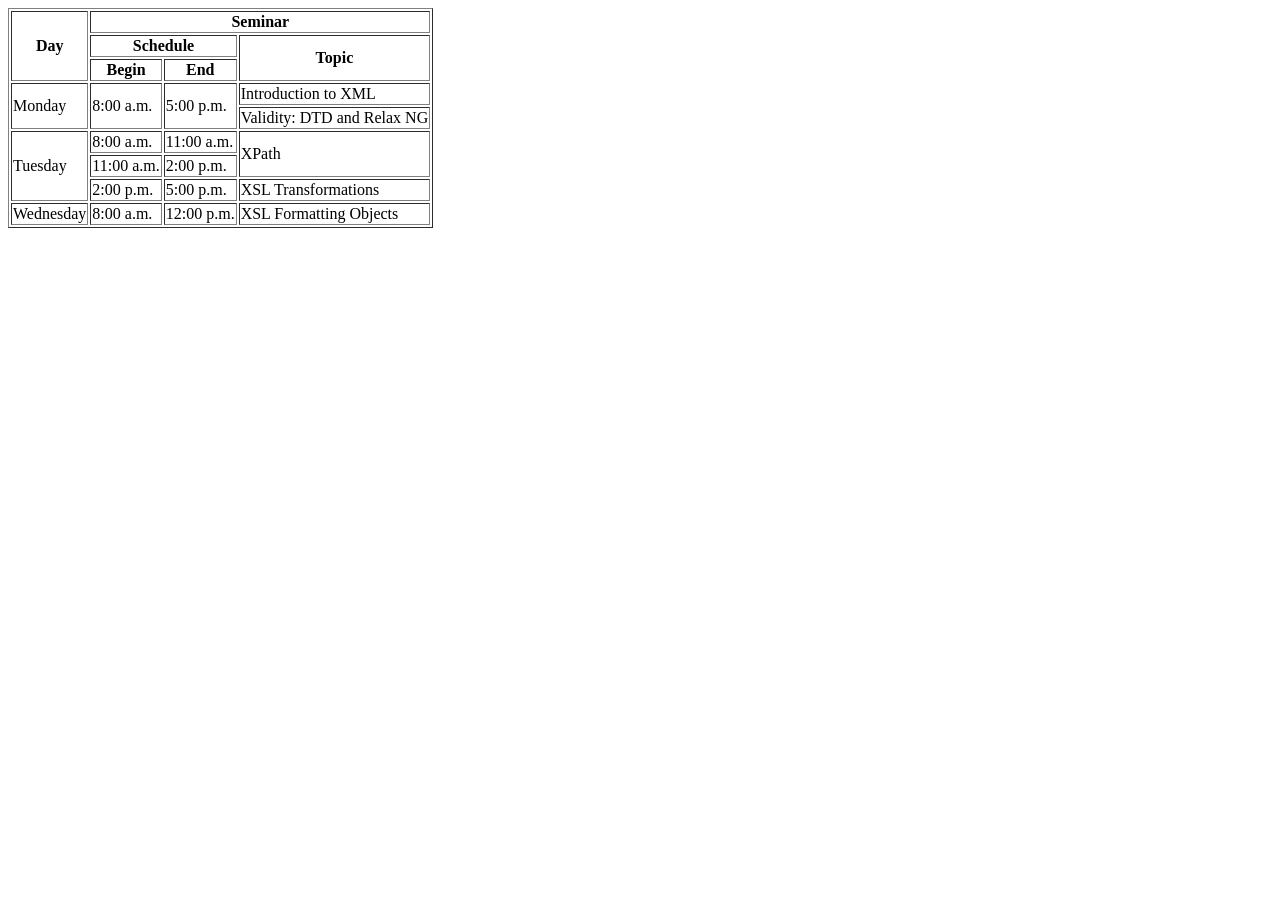
<file: index.html>
<!DOCTYPE html>
<html>
    <head>
        <title>Table</title>
    </head>
    <body>
        <table border="1">
        <tr>
            <th rowspan="3">Day</th>
            <th colspan="3">Seminar</th>
        </tr>
        <tr  >
            <th colspan="2">Schedule</th>
            <th rowspan="2">Topic</th>
        </tr>  
        <tr>
            <th>Begin</th>
            <th>End</th>
        </tr>
        <tr>
            <td rowspan="2">Monday</td>
            <td rowspan="2">8:00 a.m.</td>
            <td rowspan="2">5:00 p.m.</td>
            <td>Introduction to XML</td>
        </tr>
        <tr>
            <td>Validity: DTD and Relax NG</td>
        </tr>
        <tr>
            <td rowspan="3">Tuesday</td>
            <td>8:00 a.m.</td>
            <td>11:00 a.m.</td>
            <td rowspan="2">XPath</td>
        </tr>
        <tr>
            <td>11:00 a.m.</td>
            <td>2:00 p.m.</td>
        </tr>
        <tr>
            <td>2:00 p.m.</td>
            <td>5:00 p.m.</td>
            <td>XSL Transformations</td>
        </tr>
        <tr>
            <td>Wednesday</td>
            <td>8:00 a.m.</td>
            <td>12:00 p.m.</td>
            <td>XSL Formatting Objects</td>
        </tr>
        </table>
    </body>
</html>
</file>
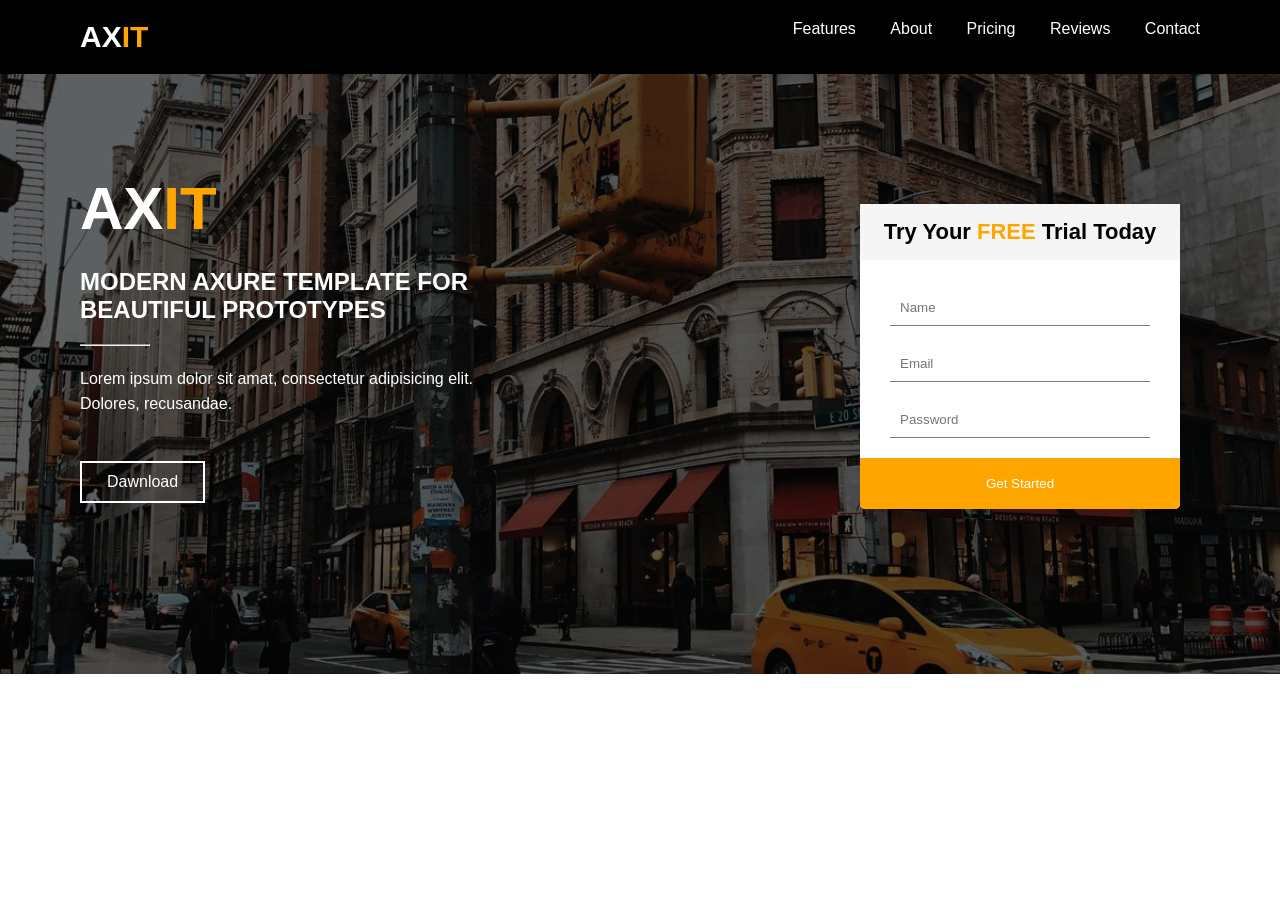
<file: AXIT/index.html>
<!DOCTYPE html>
<html lang="en">
    <head>
        <meta charset="UTF-8">
        <meta name="viewport" content="width=device-width, initial-scale=1.0">
<title>AXIT</title>
<link rel="stylesheet" href="style.css">
    </head>
    <body>
        <header>
            <nav class="navbar">
                <div class="logo">
                    AX<span>IT</span>
                </div>
                <ul class="nav-links">
                    <li><a href="#">Features</a></li>
                    <li><a href="#">About</a></li>
                    <li><a href="#">Pricing</a></li>
                    <li><a href="#">Reviews</a></li>
                    <li><a href="#">Contact</a></li>
                </ul>
            </nav>
        </header>
        <section class="hero">
        <div class="hero-content">
            <h1 class="hero-logo">AX<span>IT</span></h1>
            <h2>MODERN AXURE TEMPLATE FOR BEAUTIFUL PROTOTYPES</h2>
            <hr>
            <p>
                Lorem ipsum dolor sit amat, consectetur adipisicing elit.
                Dolores, recusandae.
            </p>
            <a href="#" class="btn">Dawnload</a>
        </div>    
        <div class="form-box">
            <h3>Try Your <span>FREE</span> Trial Today</h3>
            <form>
                <input type="text" placeholder="Name">
                <input type="email" placeholder="Email">
                <input type="password" placeholder="Password">
                </form>
                <button>Get Started</button>
        </div>
        </section>
    </body>
</html>
</file>
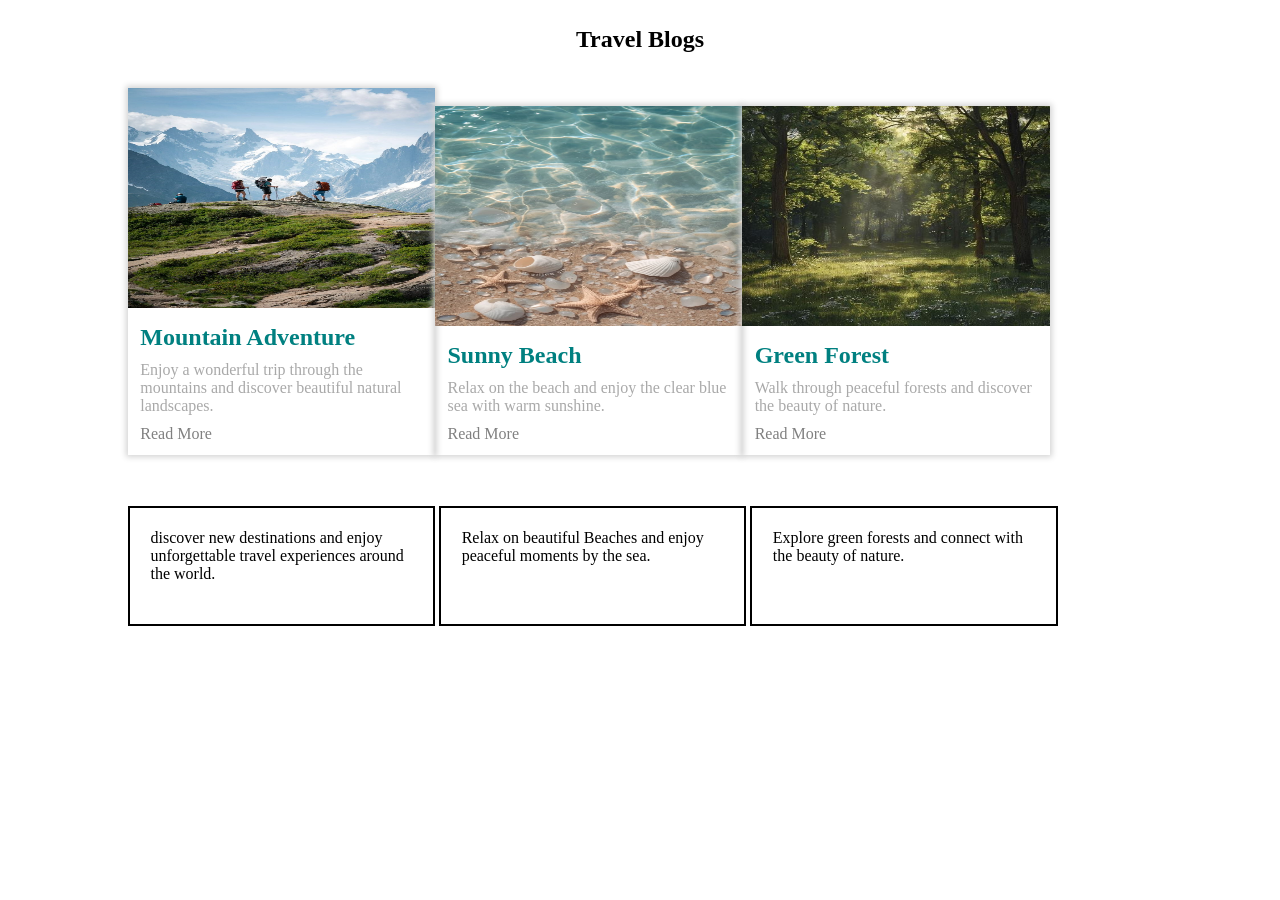
<file: css.card/index.html>
<!DOCTYPE html>
<html lang="en">
    <head>
        <meta charset="UTF-8">
        <meta name="viewport" content="width=device-width,initial-scale=1.0">
        <title>Travel Blogs</title>
        <link rel="stylesheet" href="style.css">
    </head>
    <body>
<main>
    <section class="padding-top-bottom">
        <div class="container">
<h1 class="text-center">Travel Blogs</h1>
<div class="card">
    <img class="w-100" src="travel.jpg" alt="Travel">
<div class="card-body">
    <h2>Mountain Adventure</h2>
    <p class="text-gray">Enjoy a wonderful trip through the mountains and discover beautiful natural landscapes.</p>
    <a href="">Read More</a>
</div>
        </div><div class="card">
    <img class="w-100" src="beach.jpg" alt="beach">
<div class="card-body">
    <h2>Sunny Beach</h2>
    <p class="text-gray">Relax on the beach and enjoy the clear blue sea with warm sunshine.</p>
    <a href="">Read More</a>
</div>
        </div><div class="card">
    <img class="w-100" src="forest.jpg" alt="forest">
<div class="card-body">
    <h2>Green Forest</h2>
    <p class="text-gray">Walk through peaceful forests and discover the beauty of nature.</p>
    <a href="">Read More</a>
</div>
        </div>
    </section>
    <section class="bg-ligt padding-top-bottom">
<div class="container">
    <div class="card-sm">
        <p>
            discover new destinations and enjoy unforgettable travel experiences around the world.
        </p>
    </div>
    <div class="card-sm">
        <p>
            Relax on beautiful Beaches and enjoy peaceful moments by the sea.
        </p>
    </div>
    <div class="card-sm">
        <p>
            Explore green forests and connect with the beauty of nature.
        </p>
    </div>
</div>
    </section>
</main>
    </body>
</html>
</file>
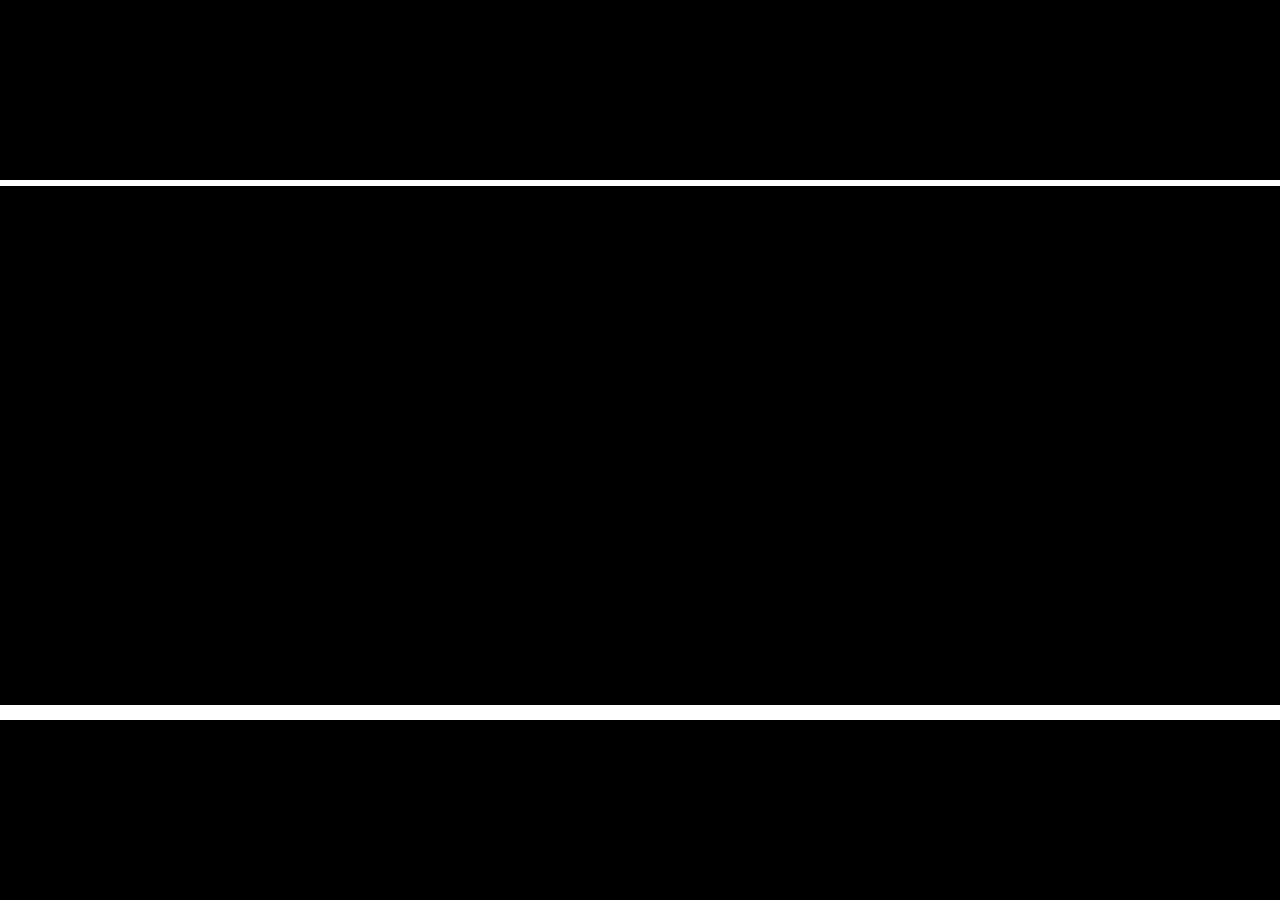
<file: task 8/index.html>
<!DOCTYPE html>
<html lang="en">
<head>
    <meta charset="UTF-8">
    <meta name="viewport" content="width=device-width, initial-scale=1.0">
    <title>Road Animation</title>
    <link rel="stylesheet" href="css/style.css">
</head>
<body>

<div class="road">
    <div class="line top"></div>
    <div class="line bottom"></div>

    <img src="red-sports-car-png-1.png" class="car">
</div>

</body>
</html>
</file>
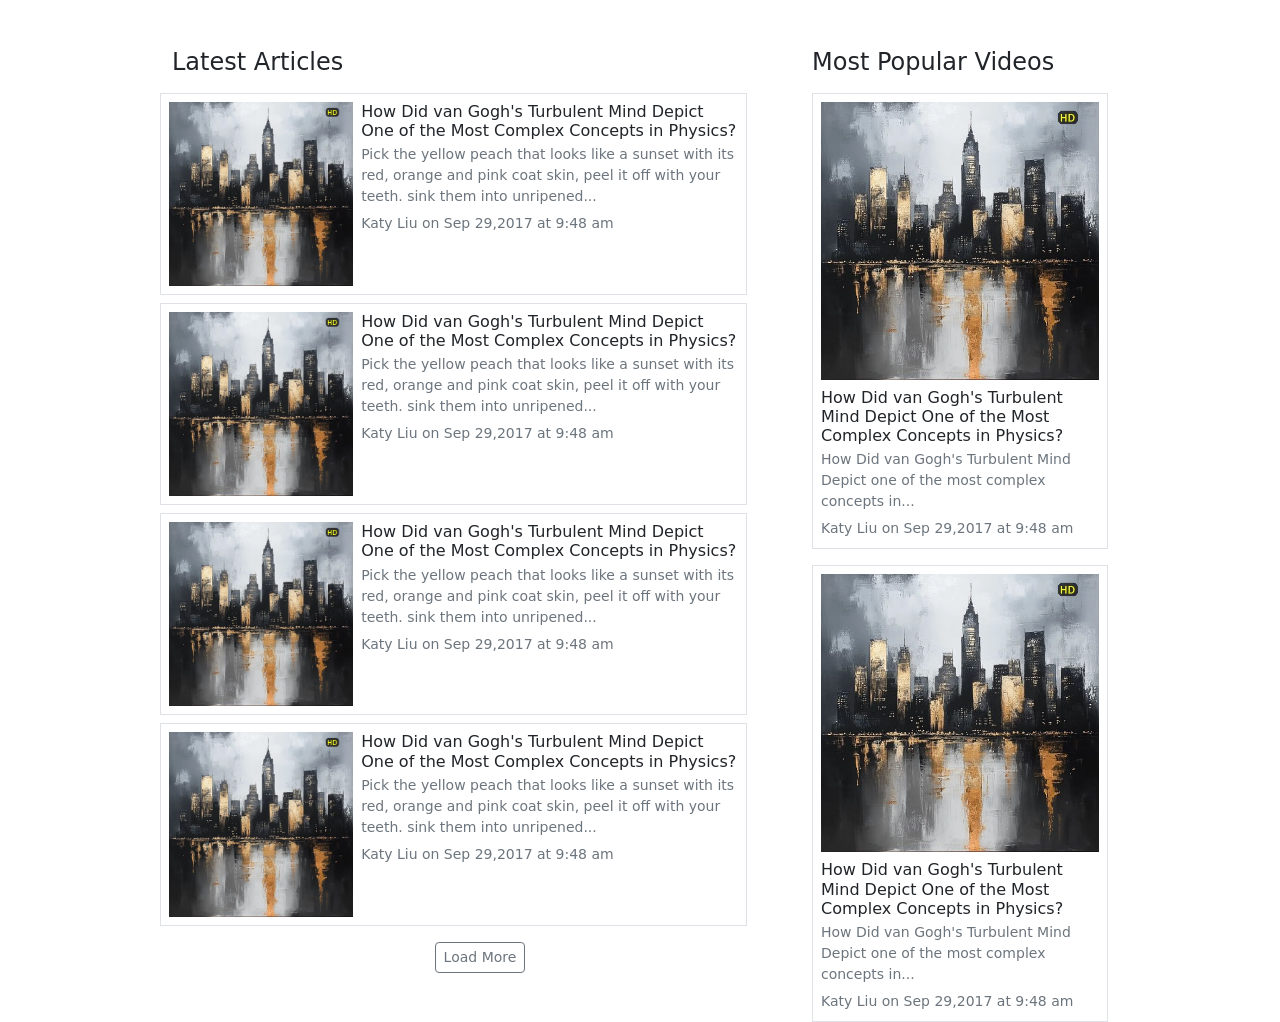
<file: task 9/index.html>
<!DOCTYPE html>
<html lang="en">
<head>
    <meta charset="UTF-8">
    <meta name="viewport" content="width=device-width, initial-scale=1.0">
    <title>Magazine</title>
    <link href="https://cdn.jsdelivr.net/npm/bootstrap@5.3.8/dist/css/bootstrap.min.css" rel="stylesheet">
</head>

<body>
<div class="container w-75 mt-5">

    <div class="row">
        <div class="col-lg-8">

            <h4 class="mb-3">Latest Articles</h4>
            <div class="row mb-2">
                <div class="col-11 border p-2">
                    <div class="row gx-2 align-items-start">

                        <div class="col-4">
                            <img src="image3.jpg.jpg" class="img-fluid" alt="">
                        </div>

                        <div class="col-8">
                            <h6 class="mb-1">How Did van Gogh's Turbulent Mind Depict One of the Most Complex Concepts in Physics?</h6>

                            <p class="small text-secondary mb-1">
                                Pick the yellow peach that looks like a sunset with its red, orange and pink coat skin, peel it off with your teeth. sink them into unripened...
                            </p>

                            <small class="text-secondary">
                                Katy Liu on Sep 29,2017 at 9:48 am
                            </small>
                        </div>

                    </div>
                </div>
            </div>
            <div class="row mb-2">
                <div class="col-11 border p-2">
                    <div class="row gx-2 align-items-start">

                        <div class="col-4">
                            <img src="image3.jpg.jpg" class="img-fluid" alt="">
                        </div>

                        <div class="col-8">
                            <h6 class="mb-1">How Did van Gogh's Turbulent Mind Depict One of the Most Complex Concepts in Physics?</h6>

                            <p class="small text-secondary mb-1">
                                Pick the yellow peach that looks like a sunset with its red, orange and pink coat skin, peel it off with your teeth. sink them into unripened...
                            </p>

                            <small class="text-secondary">
                                Katy Liu on Sep 29,2017 at 9:48 am
                            </small>
                        </div>

                    </div>
                </div>
            </div>
            <div class="row mb-2">
                <div class="col-11 border p-2">
                    <div class="row gx-2 align-items-start">

                        <div class="col-4">
                            <img src="image3.jpg.jpg" class="img-fluid" alt="">
                        </div>

                        <div class="col-8">
                            <h6 class="mb-1">How Did van Gogh's Turbulent Mind Depict One of the Most Complex Concepts in Physics?</h6>

                            <p class="small text-secondary mb-1">
                                Pick the yellow peach that looks like a sunset with its red, orange and pink coat skin, peel it off with your teeth. sink them into unripened...
                            </p>

                            <small class="text-secondary">
                                Katy Liu on Sep 29,2017 at 9:48 am
                            </small>
                        </div>
                    </div>
                </div>
            </div>

            <div class="row mb-3">
                <div class="col-11 border p-2">
                    <div class="row gx-2 align-items-start">

                        <div class="col-4">
                            <img src="image3.jpg.jpg" class="img-fluid" alt="">
                        </div>

                        <div class="col-8">
                            <h6 class="mb-1">How Did van Gogh's Turbulent Mind Depict One of the Most Complex Concepts in Physics?</h6>

                            <p class="small text-secondary mb-1">
                                Pick the yellow peach that looks like a sunset with its red, orange and pink coat skin, peel it off with your teeth. sink them into unripened...
                            </p>

                            <small class="text-secondary">
                                Katy Liu on Sep 29,2017 at 9:48 am
                            </small>
                        </div>

                    </div>
                </div>
            </div>

            <div class="text-center">
                <button class="btn btn-outline-secondary btn-sm">
                    Load More
                </button>
            </div>
        </div>

        <div class="col-lg-4">

            <h4 class="mb-3">Most Popular Videos</h4>

            <div class="border p-2 mb-3">
                <img src="image3.jpg.jpg" class="img-fluid mb-2" alt="">

                <h6 class="mb-1">
                    How Did van Gogh's Turbulent Mind Depict One of the Most Complex Concepts in Physics?
                </h6>

                <p class="small text-secondary mb-1">
                    How Did van Gogh's Turbulent Mind Depict one of the most complex concepts in...
                </p>

                <small class="text-secondary">
                    Katy Liu on Sep 29,2017 at 9:48 am
                </small>
            </div>

            <div class="border p-2">
                <img src="image3.jpg.jpg" class="img-fluid mb-2" alt="">

                <h6 class="mb-1">
                    How Did van Gogh's Turbulent Mind Depict One of the Most Complex Concepts in Physics?
                </h6>

                <p class="small text-secondary mb-1">
                    How Did van Gogh's Turbulent Mind Depict one of the most complex concepts in...
                </p>

                <small class="text-secondary">
                    Katy Liu on Sep 29,2017 at 9:48 am
                </small>
            </div>
        </div>
    </div>
</div>
<script src="https://cdn.jsdelivr.net/npm/bootstrap@5.3.8/dist/js/bootstrap.bundle.min.js"></script>

</body>
</html>
</file>
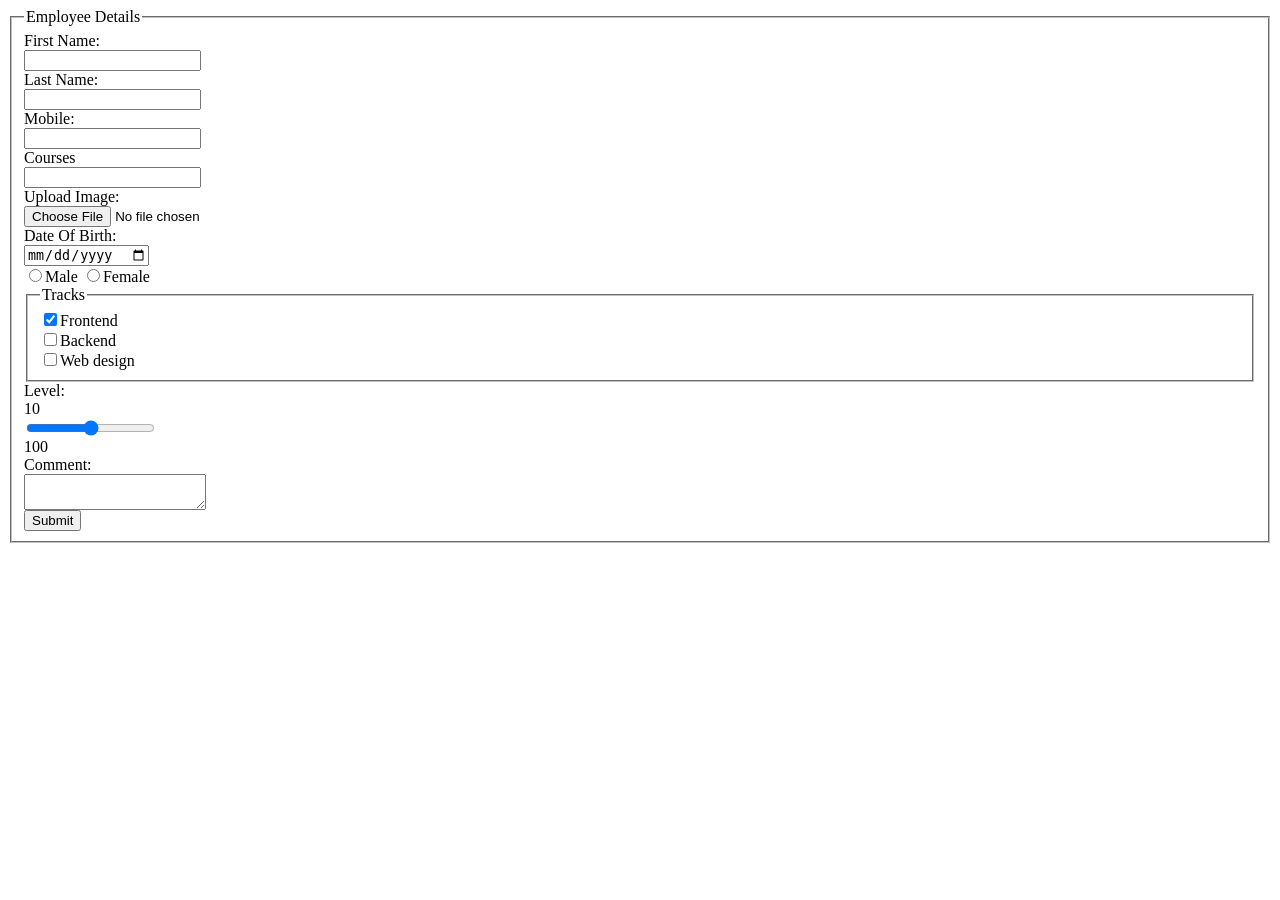
<file: task2/index.html>
<!DOCTYPE html>
<html>
    <head>
        <title>Employee Details</title>
        <style>
            label{
                display: block;
            }
            input[type="text"],
           input[type="file"],
           input[type="date"],
           input[type="range"],
textarea{
    display: block;
}
        </style>
    </head>
    <body>
        <form autocomplete="off">
            <fieldset>
                <legend>Employee Details</legend>
                <label>First Name:</label>
                <input type="text" name="fname" required pattern="[A-Za-z]+">
                <label>Last Name:</label>
                <input type="text" name="lname" minlength="5">
                <label>Mobile:</label>
                <input type="text" name="Mobile" pattern="(010|011|012|015)[0-9]{8}" required>
                <label>Courses</label>
                <input type="text" name="courses" list="courseList">
                <datalist id="courseList">
                    <option value="Java Script"></option>
                        <option value="CSS"></option>
                        <option value="HTML"></option>
                        <option value="Python"></option>
                </datalist>
                <label>Upload Image:</label>
                <input type="file" name="image" accept=".png">
                <label>Date Of Birth:</label>
                <input type="date" name="birthdate" required>
                <div>
                <input type="radio" name="gender" value="Male" required>Male
                <input type="radio" name="gender" value="Female">Female
                </div>
                <fieldset>
                    <legend>Tracks</legend>
                <label class="track-label"><input type="checkbox" name="tracks" value="Frontend" checked>Frontend</label>
                <label class="track-label"><input type="checkbox" name="tracks" value="Backend">Backend</label>
                <label class="track-label"><input type="checkbox" name="tracks" value="Web design">Web design</label>
                </fieldset>
                <label>Level:</label>
                10<input type="range" name="level" min="10" max="100" id="LevelRange">100
                <label>Comment:</label>
                <textarea name="comment" required></textarea>
                <input type="submit" value="Submit">
            </fieldset>
        </form>
    </body>
</html>
</file>
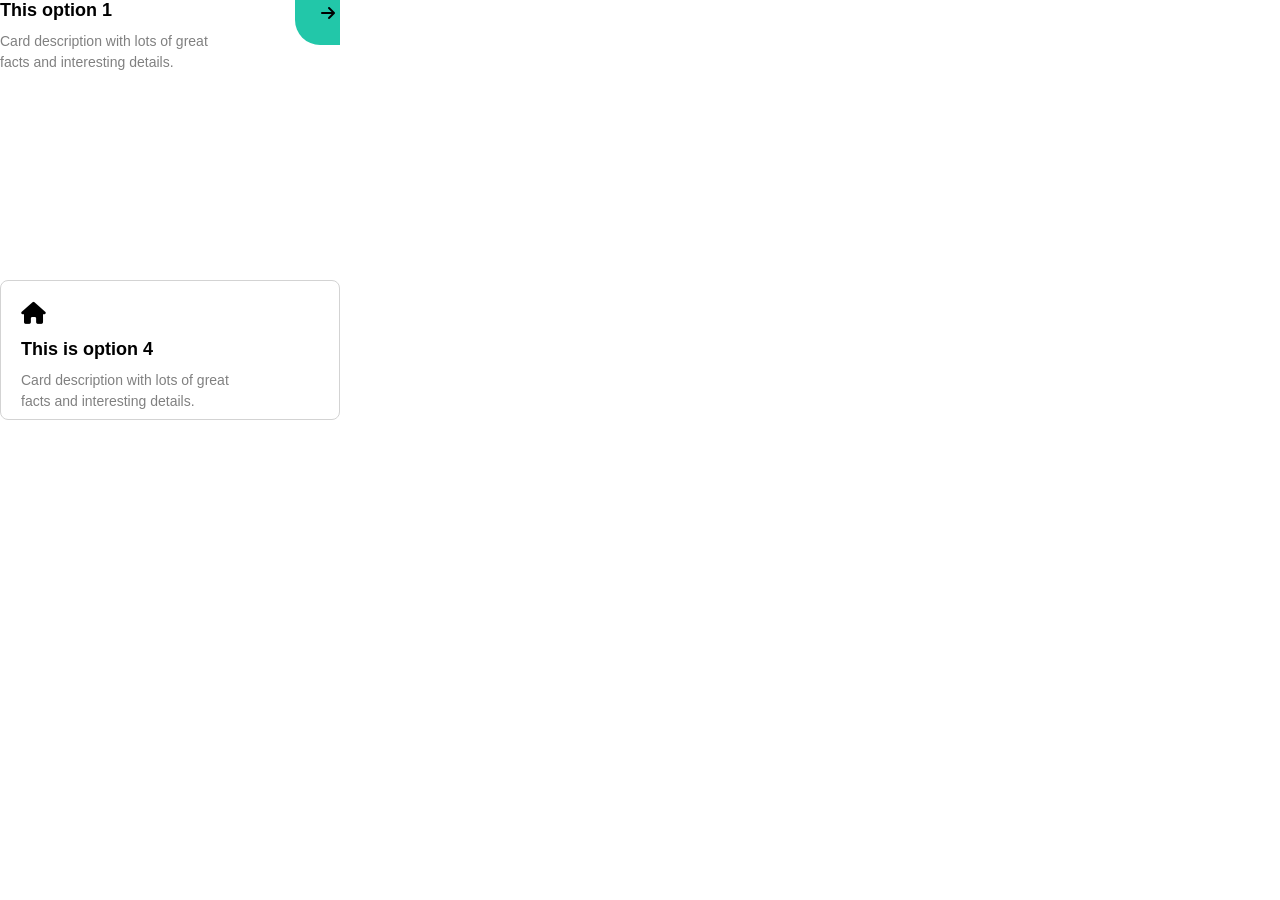
<file: card hover effect/task1/index.html>
<!DOCTYPE html>
<html lang="en">
    <head>
<meta charset="UTF-8">
<meta name="viewport" content="width=device-width, initial-scale=1.0">
<title>Cards Hover</title>
<link rel="stylesheet" href="css/style.css">
<link rel="stylesheet" href="https://cdnjs.cloudflare.com/ajax/libs/font-awesome/6.7.2/css/all.min.css">
    </head>
    <body>
        <section class="Cards">
            <div class="card card1">
                <h3>This option 1</h3>
                <p>
                    Card description with lots of great facts and interesting details.
                </p>
                <div class="arrow">
<i class="fa-solid fa-arrow-right"></i>
                </div>
            </div>
            <div class="card card4">
                <div class="icon">
                    <i class="fa-solid fa-house"></i>
                </div>
                <h3>This is option 4</h3>
                <p>
                  Card description with lots of great facts and interesting details.  
                </p>
                <div class="arrow">
                    <i class="fa-solid fa-arrow-right"></i>
                </div>
            </div>
        </section>
    </body>
</html>
</file>
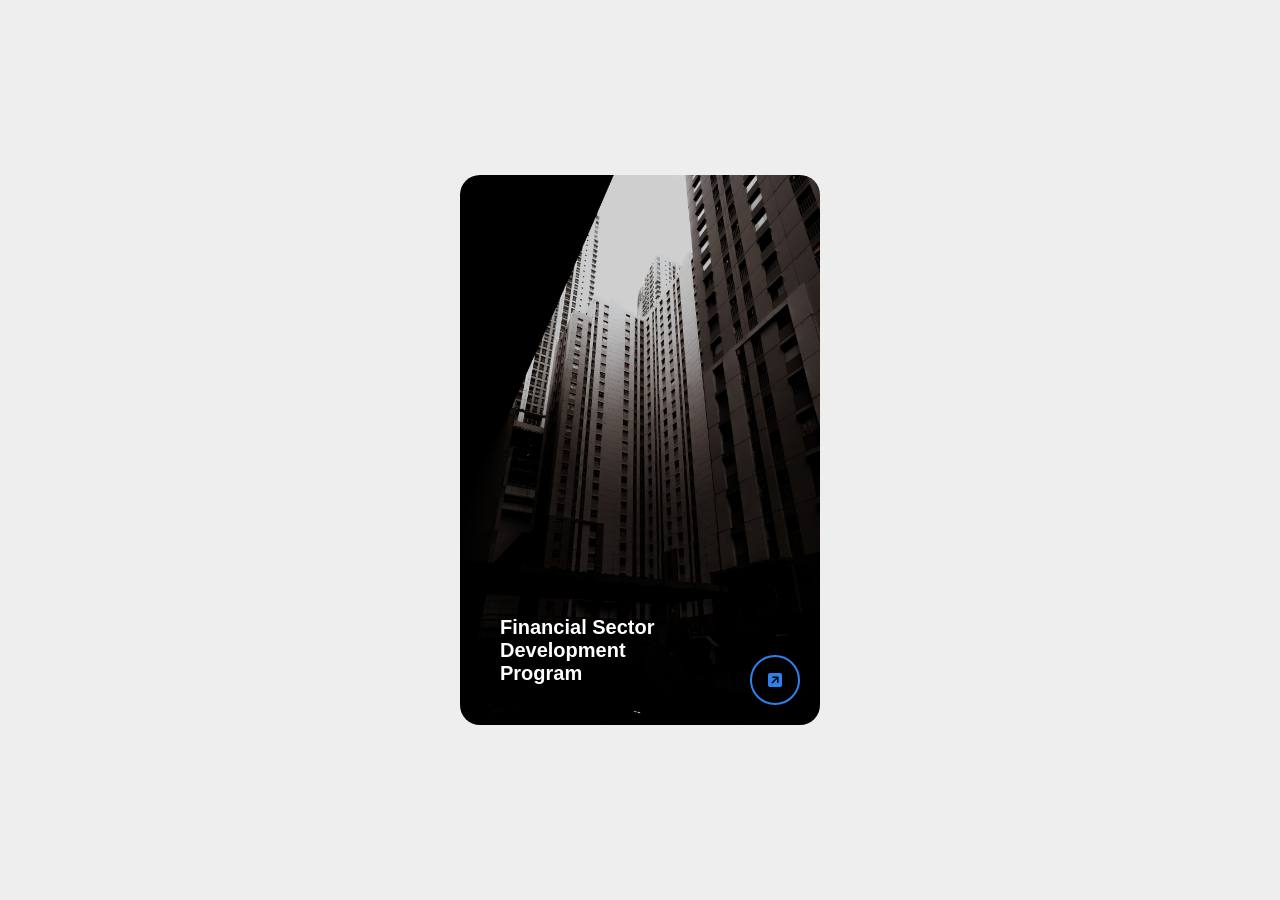
<file: task 8/card animation/index.html>
<!DOCTYPE html>
<html lang="en">
<head>
    <meta charset="UTF-8">
    <meta name="viewport" content="width=device-width, initial-scale=1.0">
    <title>Flip Card</title>
    <link rel="stylesheet" href="css/style.css">
    <link rel="stylesheet" href="https://cdnjs.cloudflare.com/ajax/libs/font-awesome/6.7.2/css/all.min.css">
</head>
<body>

<div class="card">

    <div class="card-inner">
        <div class="card-front">
            <img src="image1.jpg.jpg" alt="">
            <div class="overlay"></div>
            <div class="front-content">
            <h2>Financial Sector Development Program</h2>
            <div class="circle">
                <i class="fa-solid fa-square-arrow-up-right"></i>
            </div>
        </div>
        </div>
        <div class="card-back">
            <img class="logo" src="🦆 icon _map_.png" alt="">
            <h2>Financial Sector Development Program</h2>
            <p>
                The Program aims to develop a diversified and effective financial
                sector to support the development of the Saudi Arabian economy.
            </p>
            <div class="bottom">
                <a href="#">Read More</a>
                <div class="circle">
                    <i class="fa-solid fa-arrow-right"></i>
                </div>
            </div>
        </div>
        </div>
</div>
</body>
</html>
</file>
<file: AXIT/style.css>
*{
    margin: 0;
    padding: 0;
    box-sizing: border-box;
}
body{
    font-family: Arial, Helvetica, sans-serif;
}
.navbar{
    background-color: black;
    padding: 20px 80px;
    overflow: hidden;
}
.logo{
    float: left;
    color: white;
    font-size: 30px;
    font-weight: bold;
}
.logo span{
    color: orange;
}
.nav-links{
    float: right;
    list-style: none;
}
.nav-links li{
    display: inline-block;
    margin-left: 30px;
}
.nav-links li a{
    color: white;
    text-decoration: none;
}
.hero{
    background-image:linear-gradient(rgba(0,0,0,0.6),rgba(0,0,0,0.6)), url("image.jpg");
    background-size: cover;
    background-position: center;
    height: 600px;
    overflow: hidden;
}
.hero-content{
    color: white;
    padding: 100px 80px;
    float: left;
    width: 45%;
}
.hero-logo{
    font-size: 60px;
}
.hero-logo span{
    color: orange;
}
.hero-content h2{
    margin: 20px 0;
    width: 500px;
    margin-top: 25px;
}
.hero-content hr{
    width: 70px;
    margin: 20px 0;
}
.hero-content p{
    width: 450px;
    line-height: 25px;
    margin-bottom: 30px;
}
.btn{
    color: white;
    text-decoration: none;
    border: 2px solid white;
    padding: 10px 25px;
    display: inline-block;
    margin-top: 15px;
}
.hero-content{
    float: left;
}
.form-box{
    float: right;
    width: 320px;
    background-color: white;
    margin-top: 130px;
    margin-right: 100px;
    border-radius: 5px;
}
.form-box h3{
    background-color: #f5f5f5;
    text-align: center;
    padding: 15px;
    font-size: 22px;
}
.form-box span{
    color: orange;
}
.form-box form{
    padding: 30px;
    padding-bottom: 0;
}
.form-box input{
    width: 100%;
    border: none;
    border-bottom: 1px solid gray;
    margin-bottom: 20px;
    padding: 10px;
    outline: none;
    color: black;
}
.form-box button{
    width: 100%;
    background-color: orange;
    color: white;
    border: none;
    padding: 18px;
    cursor: pointer;
    display: block;
    margin: 0;
    border-radius: 0 0 5px 5px;
}
</file>
<file: css.card/style.css>
*{
    margin:0;
    padding:0;
    box-sizing:border-box ;
}
.container{
    width: 80%;
    margin: auto;
}
.text-center{
    text-align: center;
}
.padding-top-bottom{
    padding: 2% 0%;
}
h1{
    color: black;
    margin-bottom: 35px;
}
.w-100{
    width: 100%;
    height: 220px;
}
.card{
    width: 30%;
    display: inline-block;
    box-shadow: 0px 0px 6px 2px lightgray;
}
.card-body{
    padding: 4%;
}
h2{
    color: teal;
    margin-bottom: 10px;
}
.text-gray{
    color: darkgray;
}
.card-body p{
    margin: 10px 0;
}
a{
    text-decoration: none;
    color: gray;
}
.bg-light{
    background-color: #ececec;
}
.card-sm{
    width: 30%;
    display:inline-block;
    border: 2px solid black;
    padding: 2%;
    background-color: white;
    box-sizing: border-box;
    height: 120px;
    vertical-align: top;
}
</file>
<file: task 8/css/style.css>
*{
    margin:0;
    padding:0;
    box-sizing:border-box;
}

body{
    background-color:black;
    overflow:hidden;
}

.road{
    width:100%;
    height:100vh;
    background-color:black;
    position:relative;
}

.line{
    width:100%;
    background-color:white;
    position:absolute;
}

.top{
    top:20%;
    height: 6px;
}
.bottom{
    bottom:20%;
    height: 15px;
}

.car{
    width:180px;
    position:absolute;
    top:50%;
    transform:translateY(-50%);
    right:-200px;

    animation:moveCar 5s linear infinite;
}
@keyframes moveCar{
    from{
        transform: translateX(300px);
    }

    to{
        transform: translateX(-120vw);
    }
}
</file>
<file: card hover effect/task1/css/style.css>
*{
    margin: 0;
    padding: 0;
    box-sizing: border-box;
}

body{
    font-family: Arial, Helvetica, sans-serif;
    background-color: white;
}

.cards{
    display: flex;
    flex-direction: column;
    align-items: flex-start;
    margin-top: 90px;
    margin-left: 260px;
}

.card{
    width: 340px;
    height: 140px;
    position: relative;
    cursor: pointer;
    transition: 0.5s;
}

.card1{
    margin-bottom: 140px;
}

.card1 h3{
    font-size: 18px;
    margin-bottom: 10px;
}

.card1 p{
    width: 220px;
    font-size: 14px;
    line-height: 1.5;
    color: gray;
}

.card1 .arrow{
    position: absolute;
    top: 5px;
    right: 5px;
    font-size: 16px;
}

.card4{
    border: 1px solid lightgray;
    border-radius: 8px;
    padding: 20px;
}

.card4 .icon{
    font-size: 22px;
    margin-bottom: 12px;
}

.card4 h3{
    font-size: 18px;
    margin-bottom: 10px;
}

.card4 p{
    width: 220px;
    font-size: 14px;
    line-height: 1.5;
    color: gray;
}

.card4 .arrow{
    position: absolute;
    top: 20px;
    right: 20px;
    font-size: 16px;
}
.card1::before{
    content: "";
    position: absolute;
    top: 0;
    right: 0;
    width: 45px;
    height: 45px;
    background-color: #22c7a9;
    border-bottom-left-radius: 25px;
    transition: 0.5s;
    z-index: -1;
}

.card1:hover::before{
    width: 100%;
    height: 100%;
    border-radius: 8px;
}

.card1:hover h3,
.card1:hover p,
.card1:hover .arrow{
    color: white;
}

.card1{
    position: relative;
    overflow: hidden;
    z-index: 1;
}
.card4{
    position: relative;
    overflow: hidden;
}

.card4::before{
    content: "";
    position: absolute;
    top: 0;
    right: -30px;
    width: 30px;
    height: 100%;
    background: deeppink;
    transition: .4s;
}

.card4 .arrow{
    position: absolute;
    top: 15px;
    right: -30px;
    color: white;
    z-index: 2;
    transition: .4s;
}

.card4:hover::before{
    right: 0;
}

.card4:hover .arrow{
    right: 8px;
}
</file>
<file: task 8/card animation/css/style.css>
*{
    margin:0;
    padding:0;
    box-sizing:border-box;
}

body{
    display:flex;
    justify-content:center;
    align-items:center;
    height:100vh;
    background:#eee;
    font-family:Arial, Helvetica, sans-serif;
}

.card{
    width:360px;
    height:550px;
    perspective:1000px;
}

.card-inner{
    width:100%;
    height:100%;
    position:relative;
    transition:1s;
    transform-style:preserve-3d;
}

.card:hover .card-inner{
    transform:rotateY(180deg);
}

.card-front,
.card-back{
    position:absolute;
    width:100%;
    height:100%;
    border-radius:20px;
    overflow:hidden;
    backface-visibility:hidden;
}

.card-front{
    background:#000;
}

.card-front img{
    width:100%;
    height:100%;
    object-fit:cover;
}

.card-front h2{
    position:absolute;
    bottom:20px;
    left:20px;
    color:white;
    width:80%;
}
.card-back{
    background: white;
    transform: rotateY(180deg);
    padding: 70px 30px 30px;
    display: flex;
    flex-direction: column;
    justify-content: space-between;
}
.card-back h2{
    margin-bottom:20px;
}

.card-back p{
    color:#555;
    line-height:1.6;
}
.circle{
    width:50px;
    height:50px;
    border:2px solid #2f80ed;
    border-radius:50%;
    display:flex;
    justify-content:center;
    align-items:center;
    color:#2f80ed;
    cursor:pointer;
}
.logo{
    width: 70px;
    height: 70px;
    margin-bottom: 25px;
    display: block;
}
.bottom{
    display: flex;
    justify-content: flex-end;
    align-items: center;
    gap: 15px;
    margin-top: auto;
}

.bottom a{
    text-decoration: none;
    color: #2f80ed;
    font-size: 18px;
    font-weight: 600;
}
.front-content{
    position: absolute;
    bottom: 20px;
    left: 20px;
    right: 20px;
    display: flex;
    justify-content: space-between;
    align-items: flex-end;
}
.front-content h2{
    color: white;
    font-size: 20px;
    font-weight: 700;
    width:65%;
    margin: 0;
}
.front-content .circle{
    margin-left: auto;
}
</file>
